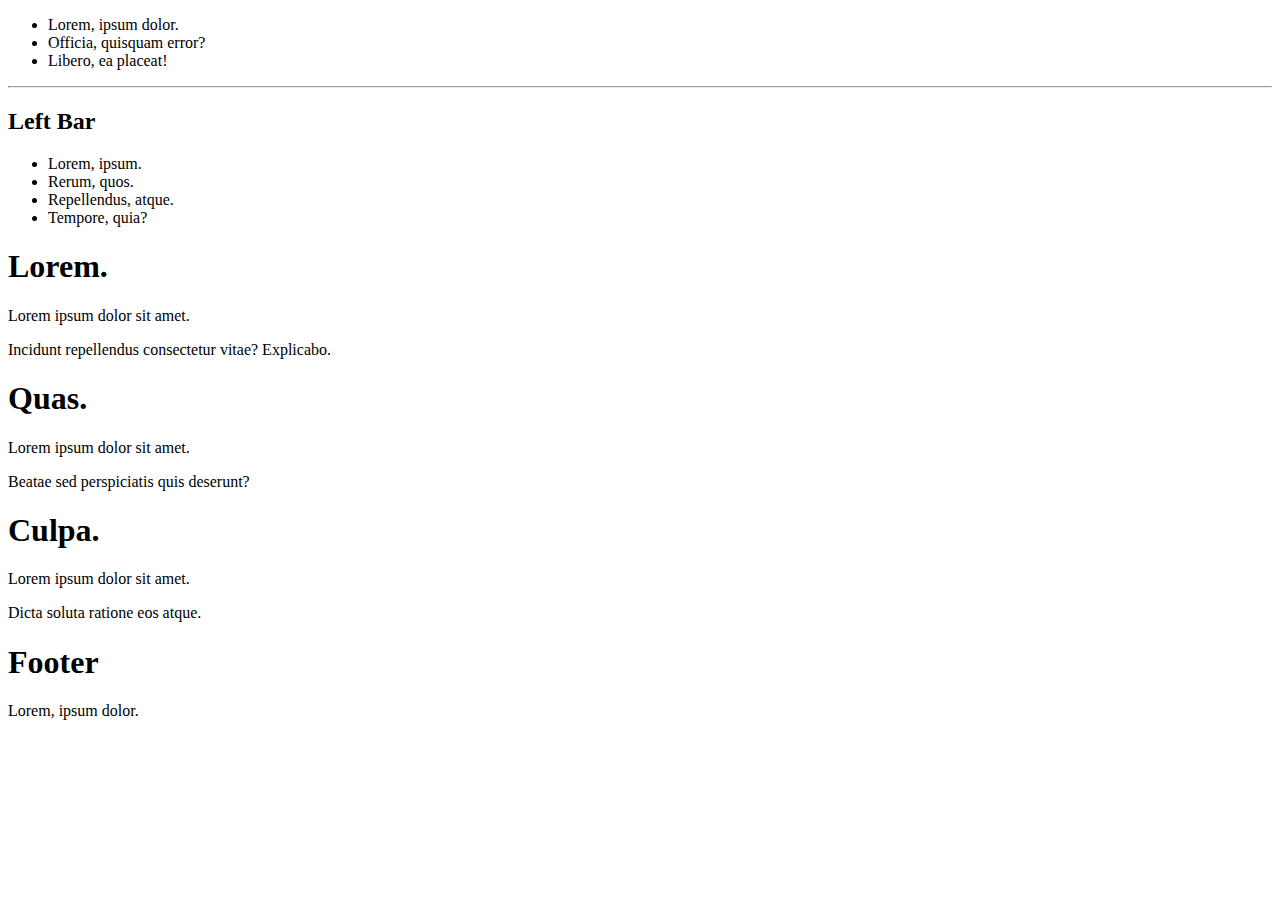
<file: index.html>
<!DOCTYPE html>
<html lang="tr">

<head>
    <meta charset="UTF-8">
    <meta http-equiv="X-UA-Compatible" content="IE=edge">
    <meta name="viewport" content="width=device-width, initial-scale=1.0">
    <title>Kodluyoruz - HTML</title>
</head>

<body>

    <nav>
        <ul>
            <li>Lorem, ipsum dolor.</li>
            <li>Officia, quisquam error?</li>
            <li>Libero, ea placeat!</li>
        </ul>
    </nav>
    <hr>
    <main>
        <aside>
            <h2>Left Bar</h2>
            <ul>
                <li>Lorem, ipsum.</li>
                <li>Rerum, quos.</li>
                <li>Repellendus, atque.</li>
                <li>Tempore, quia?</li>
            </ul>
        </aside>

        <section>
            <arcticle>
                <h1>Lorem.</h1>
                <p>Lorem ipsum dolor sit amet.</p>
                <p>Incidunt repellendus consectetur vitae? Explicabo.</p>
            </arcticle>
            <article>
                <h1>Quas.</h1>
                <p>Lorem ipsum dolor sit amet.</p>
                <p>Beatae sed perspiciatis quis deserunt?</p>
            </article>
            <article>
                <h1>Culpa.</h1>
                <p>Lorem ipsum dolor sit amet.</p>
                <p>Dicta soluta ratione eos atque.</p>
            </article>
        </section>
    </main>

    <footer>
        <h1>Footer</h1>
        <p>Lorem, ipsum dolor.</p>
    </footer>

</body>

</html>
</file>
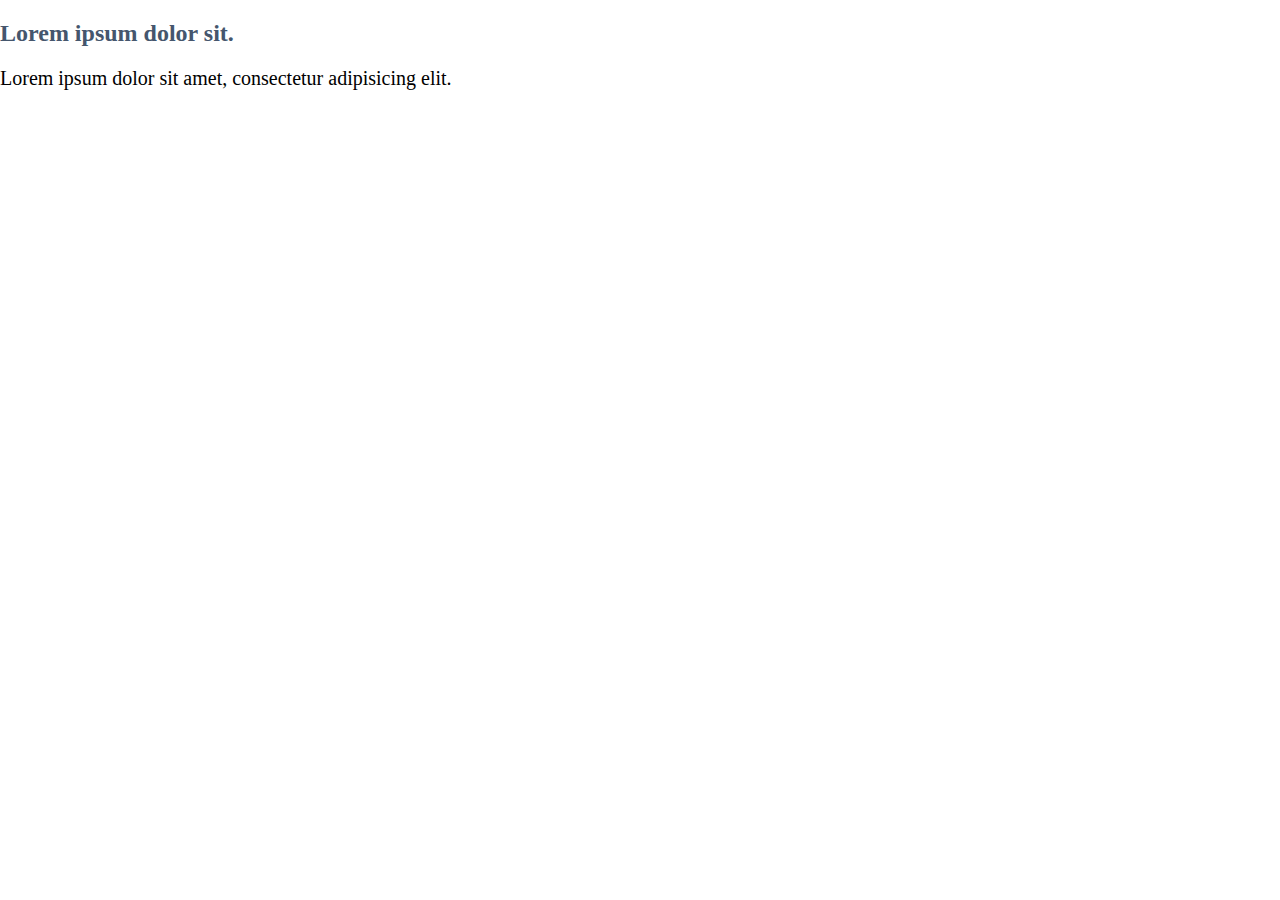
<file: about-us.html>
<!DOCTYPE html>
<html lang="tr">
<head>
    <meta charset="UTF-8">
    <meta http-equiv="X-UA-Compatible" content="IE=edge">
    <meta name="viewport" content="width=device-width, initial-scale=1.0">
    <title>Document</title>
    <link rel="stylesheet" href="css/kodluyoruz.css">
</head>
<body>
    <h2>Lorem ipsum dolor sit.</h2>
    <p>Lorem ipsum dolor sit amet, consectetur adipisicing elit.</p>
</body>
</html>
</file>
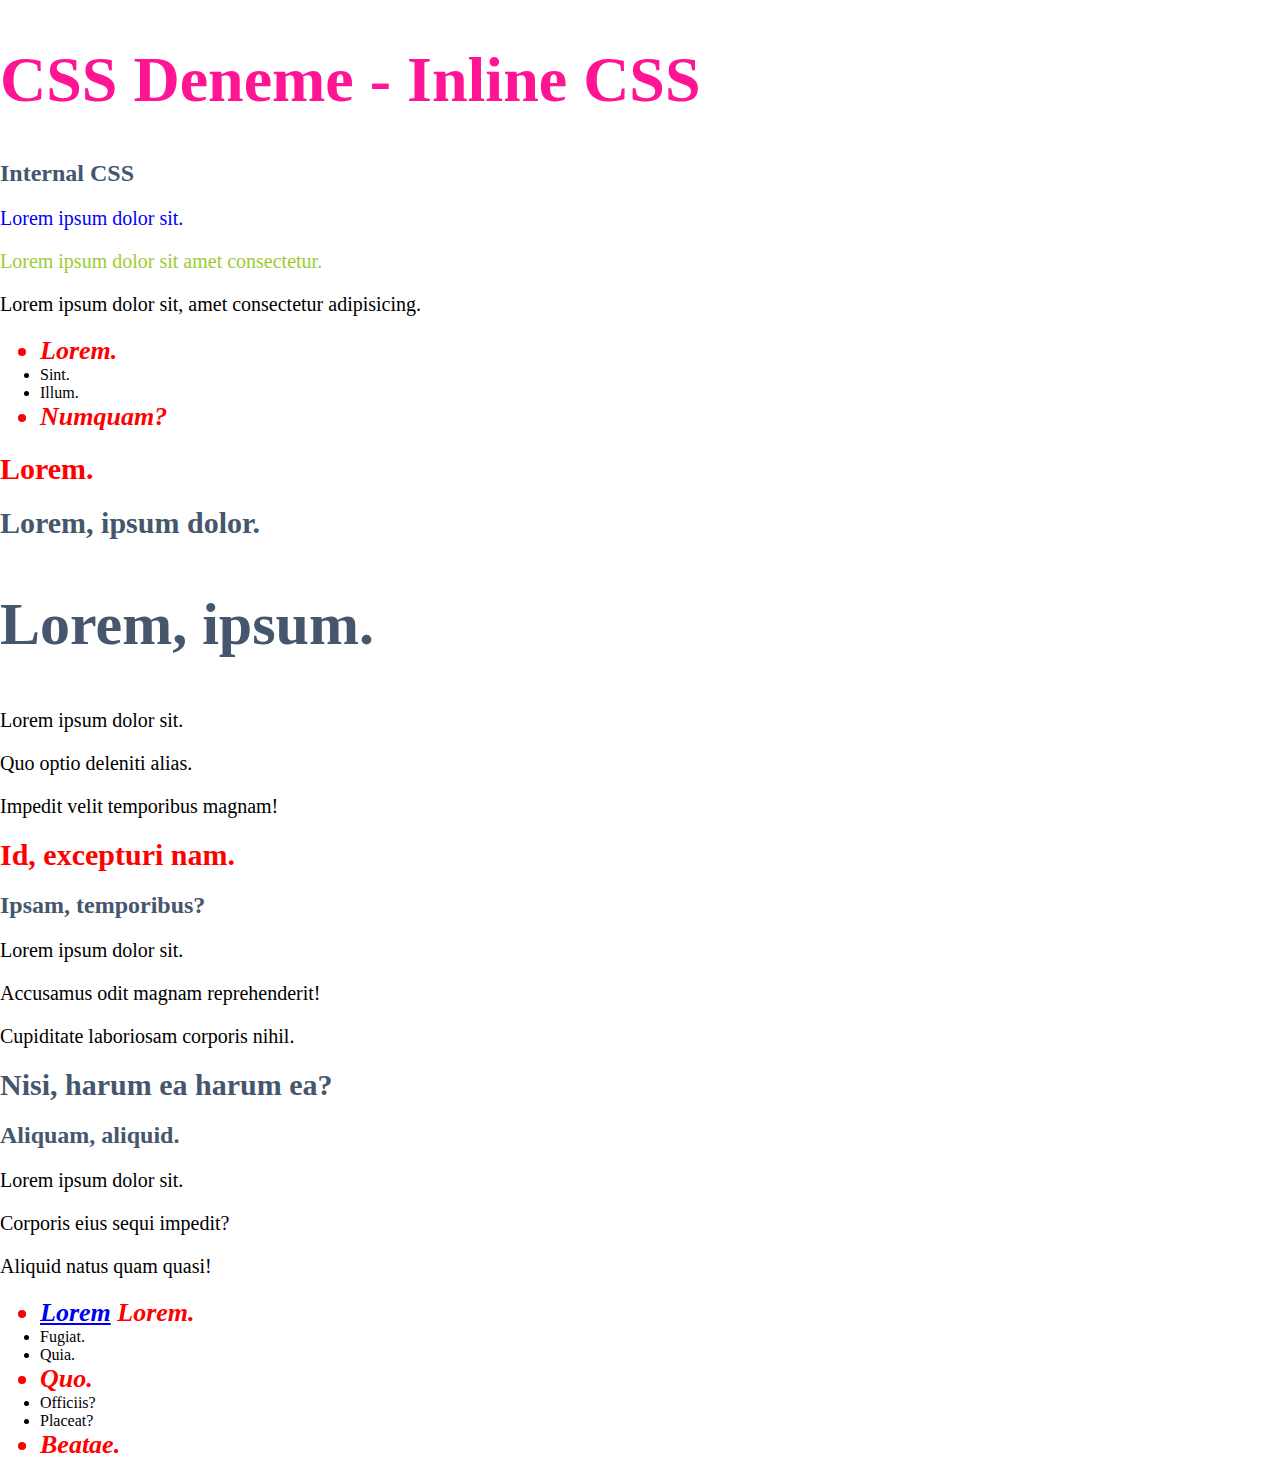
<file: css-edu.html>
<!DOCTYPE html>
<html lang="tr">

<head>
    <meta charset="UTF-8">
    <meta http-equiv="X-UA-Compatible" content="IE=edge">
    <meta name="viewport" content="width=device-width, initial-scale=1.0">
    <title>CSS EDU</title>

    <!-- Internal CSS -->
    <!-- <style>
        h2 {
            color: red;
            font-size: 64px
        }
        p {
            color:green;
            font-size: 30px
        }
    </style> -->

    <!-- Kullanılacak Google Font -->
    <link rel="preconnect" href="https://fonts.googleapis.com">
    <link rel="preconnect" href="https://fonts.gstatic.com" crossorigin>
    <link href="https://fonts.googleapis.com/css2?family=Roboto:ital,wght@0,300;0,400;1,300&display=swap"
        rel="stylesheet">

    <!-- External CSS -->
    <link rel="stylesheet" href="css/kodluyoruz.css">
</head>

<body>
    <!-- 
        CSS : (Cascading Style Sheets) basamaklı stil şablonu . Önemli olan bir diğer unsur, daha düzenli bir proje yapısı oluşturabilimek için dosyaların kendi türleri ile birlikte muhafazası. Bunun için bir css klasörü oluşturuyoruz ve bu tür dosyaları birlikte saklıyoruz.
        Üç tip css vardır;
            Inline CSS -> etiket icinde style kullanimi. bir etikette ufak bir deşiklik yapmak için kullanmak doğru(en son bakılan olduğu için burada yaptığın değişiklik internaldakini ezer)
            Internal CSS -> Dosya içinde css gibi düşünebilirsin. Head içinde style etiketinde yapılır.
            External CSS -> Proje Klasörü içinde bir dosya oluşturup oradan css tanımları yapabiliriz. Yada bir internette bir dosyayı hedef gösterebiliriz.Head içinde link belirtilerek yazılır . Birkere tanımlanır, her yerde kullanılır.
    -->
    <!-- inline css : property + value , çok daha detaya w3school dan bak -->
    <h1 style="color: deeppink;font-size: 64px;">CSS Deneme - Inline CSS</h1>
    <h2>Internal CSS</h2>
    <p style="color: blue;font-size: 20px;">Lorem ipsum dolor sit.</p>
    <p style="color: yellowgreen">Lorem ipsum dolor sit amet consectetur.</p>
    <p>Lorem ipsum dolor sit, amet consectetur adipisicing.</p>
    <ul>
        <li>Lorem.</li>
        <li>Sint.</li>
        <li>Illum.</li>
        <li>Numquam?</li>
    </ul>

    <!-- CLASS VE ID İLE CSS ÇALIŞMASI -->

    <!-- h1.fs-30.text-red  ( Emmet Kullanımı ) -->
    <h1 class="ft-30 text-red">Lorem.</h1>
    
    <article id="first-article">
        <h1>Lorem, ipsum dolor.</h1>
        <h2>Lorem, ipsum.</h2>
        <p>Lorem ipsum dolor sit.</p>
        <p>Quo optio deleniti alias.</p>
        <p>Impedit velit temporibus magnam!</p>
    </article>
    <article>
        <h1 class="fs-30 text-red">Id, excepturi nam.</h1>
        <h2>Ipsam, temporibus?</h2>
        <p>Lorem ipsum dolor sit.</p>
        <p>Accusamus odit magnam reprehenderit!</p>
        <p>Cupiditate laboriosam corporis nihil.</p>
    </article>
    <article>
        <!-- altındaki eleman ile çalışan class -->
        <h1 class="color-blue ">Nisi, <span class="fs-italic">harum ea</span> harum ea?</h1>
        <h2>Aliquam, aliquid.</h2>
        <p>Lorem ipsum dolor sit.</p>
        <p>Corporis eius sequi impedit?</p>
        <p>Aliquid natus quam quasi!</p>
    </article>

    <!-- last child , first child -->
    <ul>
        <li><a href="asdasda.org">Lorem</a> Lorem.</li>
        <li>Fugiat.</li>
        <li>Quia.</li>
        <li>Quo.</li>
        <li>Officiis?</li>
        <li>Placeat?</li>
        <li>Beatae.</li>
    </ul>

</body>

</html>
</file>
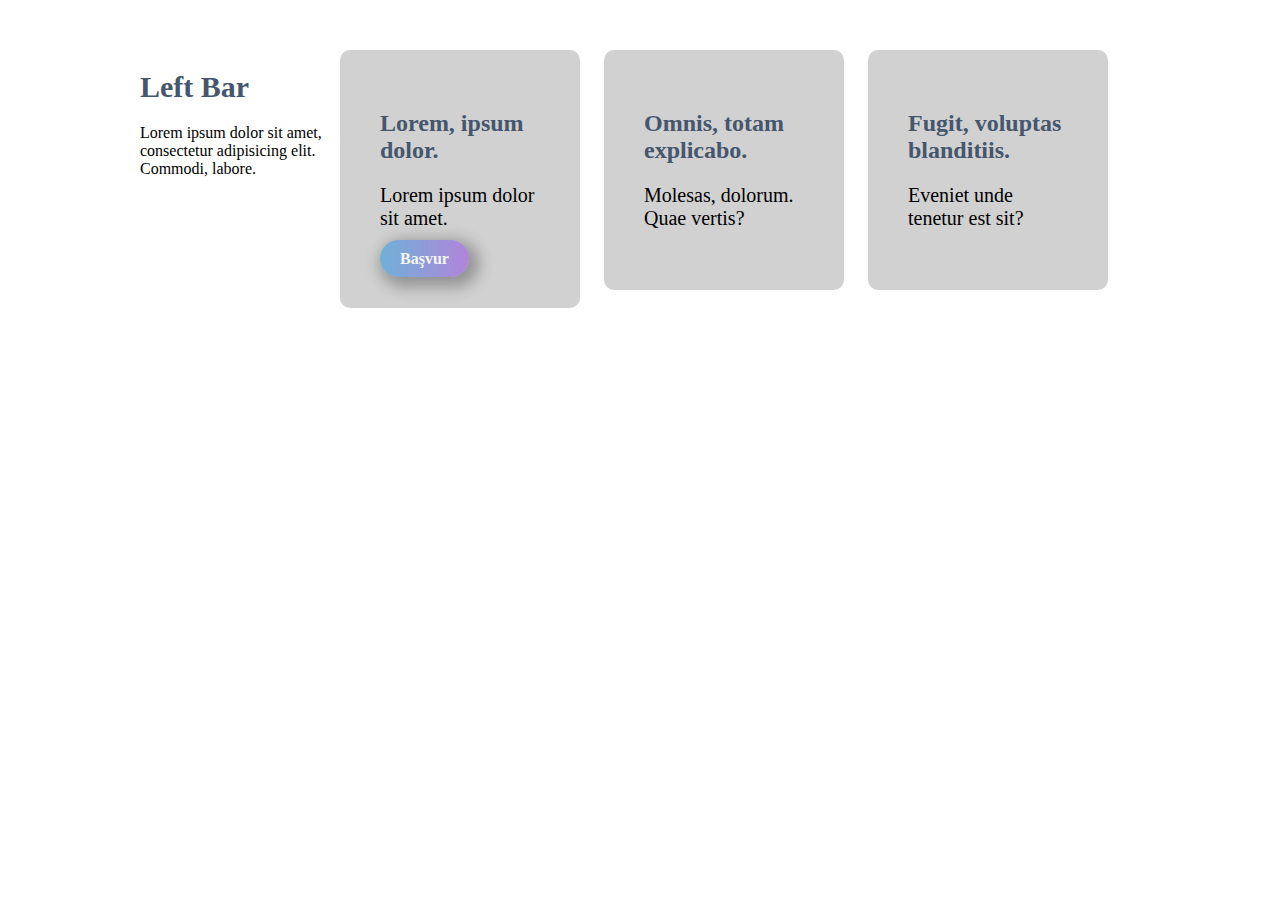
<file: css-edu2.html>
<!DOCTYPE html>
<html lang="tr">
<head>
    <meta charset="UTF-8">
    <meta http-equiv="X-UA-Compatible" content="IE=edge">
    <meta name="viewport" content="width=device-width, initial-scale=1.0">
    <title>CSS EDU2</title>
    <link rel="stylesheet" href="css/kodluyoruz.css">
</head>
<body>
    <!-- KUTULAR İLE ÇALIŞMA -->
    <!-- <h1 class="bg-green">Lorem ipsum dolor sit.</h1> -->
    <!-- <div class="box bg-red">
        <p>Lorem ipsum dolor sit amet.</p>
        <p>Facilis dolor vel voluptas dolore.</p>
        <p>Cumque animi dicta debitis blanditiis!</p>
    </div>

    <div class="box bg-green">Lorem ipsum dolor sit amet consectetur.</div>

    <div class="clear"></div> -->

    <div class="container">
        <div class="left-bar">
            <h1>Left Bar</h1>
            Lorem ipsum dolor sit amet, consectetur adipisicing elit. Commodi, labore.
        </div>
        <div class="content">            
            <div class="card">
                <h2>Lorem, ipsum dolor.</h2>
                <p>Lorem ipsum dolor sit amet.</p>
                <a href="" class="gradient btn">Başvur</a>
            </div>
            <div class="card">
                <h2>Omnis, totam explicabo.</h2>
                <p>Molesas, dolorum. Quae vertis?</p>
            </div>
            <div class="card">
                <h2>Fugit, voluptas blanditiis.</h2>
                <p>Eveniet unde tenetur est sit?</p>
            </div>
        </div>
    </div>

    
</body>
</html>
</file>
<file: css/kodluyoruz.css>
/* External CSS */

/* body {
    background-color: black;
    color: whitesmoke;
    font-family: 'Roboto', sans-serif;
}

h2 {
    color: red;
    font-size: 74px;
    text-transform: uppercase;
}

p {
    font-size: 30px;
}

ul {
    color: yellow;
} */

/* class -> .text-red {} */
/* id -> #id-bilgisi {} */
h1,
h2,
h3,
h4,
h5,
h6 {
    color: #45566d;
}

h1 {
    font-size: 30px;
}

p {
    font-size: 20px;
}

.text-red {
    color: red;
}

.fs-14 {
    font-size: 14px;
}

.fs-20 {
    font-size: 20px;
}

.fs-30 {
    font-size: 30px;
}

#first-article {
    font-size: 40px;
}

/* CSS Selectors */

/* altındaki eleman ile kullanımda */
/* .color-blue .fs-italic {
    color: blue;
    font-style: italic;
} */

/* first child */
/* li:first-child {
    color: green;
} */

/* last child */
/* li:last-child {
    color: aqua;
} */

/* nth child */
/* li:nth-child(2) {
    color: red;
} */

/* tek olanları değiştirir */
/* li:nth-child(odd) {
    color: rgb(36, 199, 191);
} */

/* çift olanları değiştirir */
/* li:nth-child(even) {
    background-color: rgb(36, 199, 191);
} */

/* üçüncüden itibaren üç üç giderek değiştirir */
/* li:nth-child(3n) {
    font-weight: bold;
    font-size: 26px;
    color: red;
    font-style: italic;
} */

/* birden itibaren üç üç giderek değiştirir */
li:nth-child(3n+1) {
    font-weight: bold;
    font-size: 26px;
    color: red;
    font-style: italic;
}

/* a etikeri href özelliği içinde sonunda org olan eitken üzerine gelindiğinde değişim */
a[href$="org"]:hover {
    color: seagreen;
}

/* KUTULAR İLE ÇALIŞMA */

/* sayfadaki default margin paddingi sıfılamak için */
body {
    margin: 0px;
    padding: 0px;
}

.gradient {
    background: linear-gradient(90deg, rgba(45, 156, 219, .6), rgba(155, 81, 224, .6));
}

.btn {
    padding: 10px 20px;
    border-radius: 25px;
    color: whitesmoke;
    font-weight: bold;
    text-decoration: none;
    /* internetten shadow generator ile yaptım */
    -webkit-box-shadow: 3px 3px 5px 2px rgba(0, 0, 0, 0.3);
    box-shadow: 5px 5px 15px 5px rgba(0, 0, 0, 0.3);
}

.container {
    width: 1000px;
    /* margin-left: auto;
    margin-right: auto; */
    margin: 50px auto 0 auto;
    /* margin: 0 auto; */
}

.left-bar {
    width: 200px;
    float: left;
}

.content {
    width: 800px;
    float: left;
}

.card {
    /* 33%(alanı üçü bölmek için) den her tarafta 5% padding sağdan da 3% margin düştüğümden 20% yazıldı */
    width: 20%;
    float: left;
    padding: 5%;
    margin-right: 3%;
    background-color: rgb(209, 209, 209);
    border-radius: 10px;
}

/* sağ ve sol temizleme için */
.clear {
    clear: both;
}

.box {
    width: 300px;
    height: 300px;
    padding: 10px;
    /* margin-top: 10px; */
    /* margin-bottom: 10px; */
    margin-right: 10px;
    /* margin-left: 10px; */
    float: left;
}

.bg-red {
    background-color: red;
}

.bg-green {
    background-color: green;
}

.bg-yellow {
    background-color: yellow;
}
</file>
